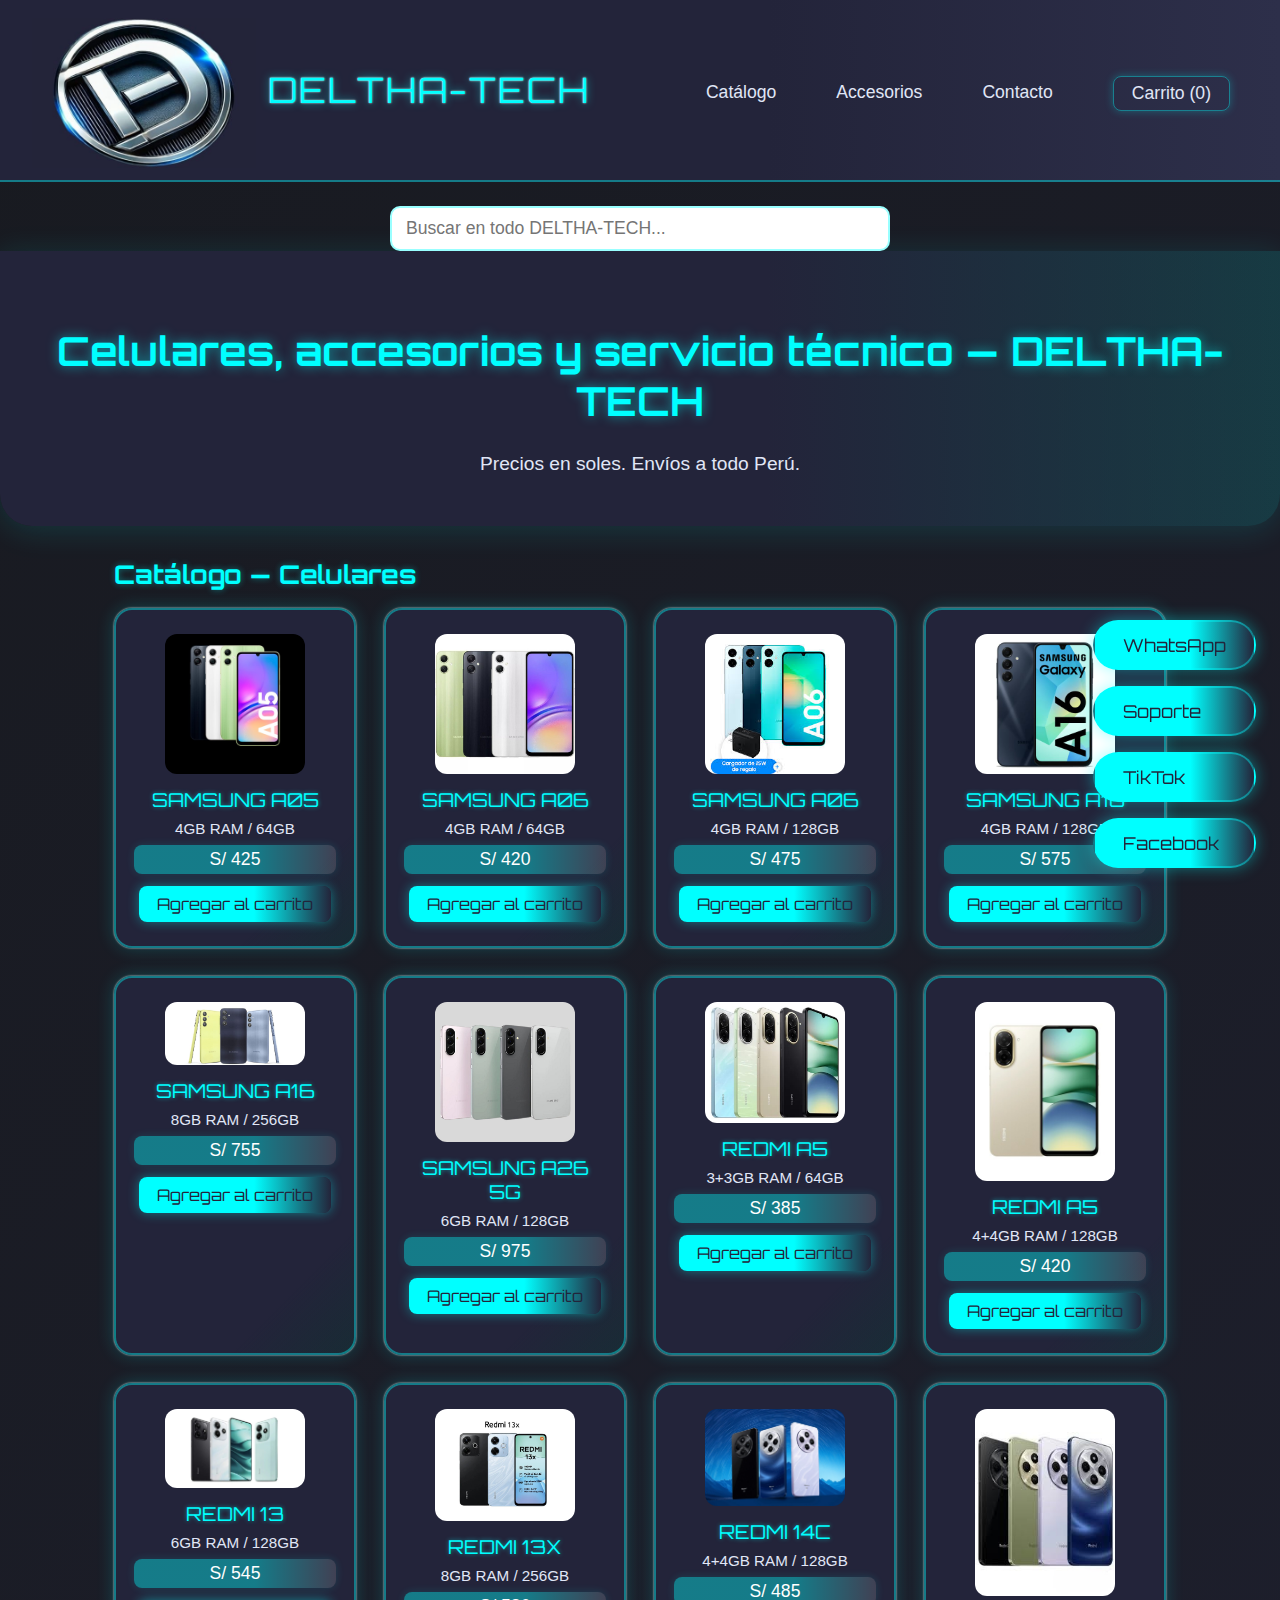
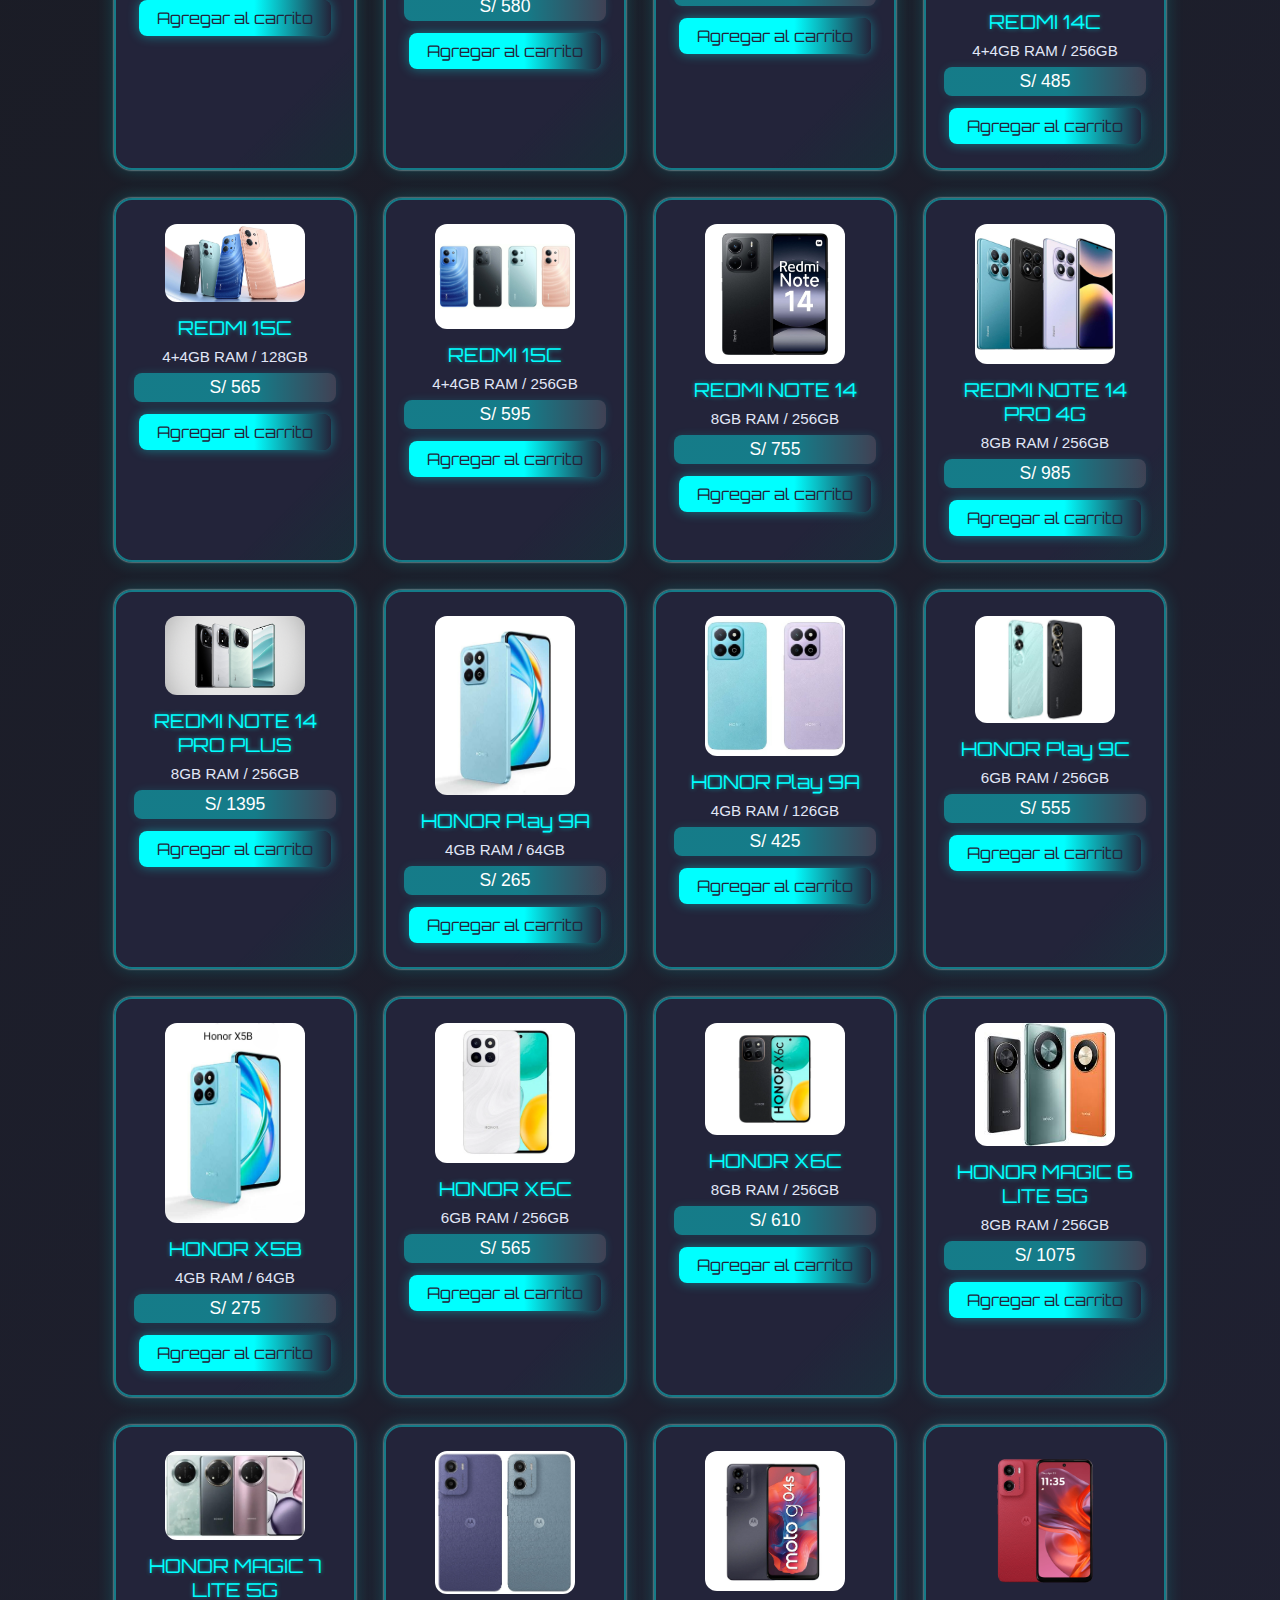
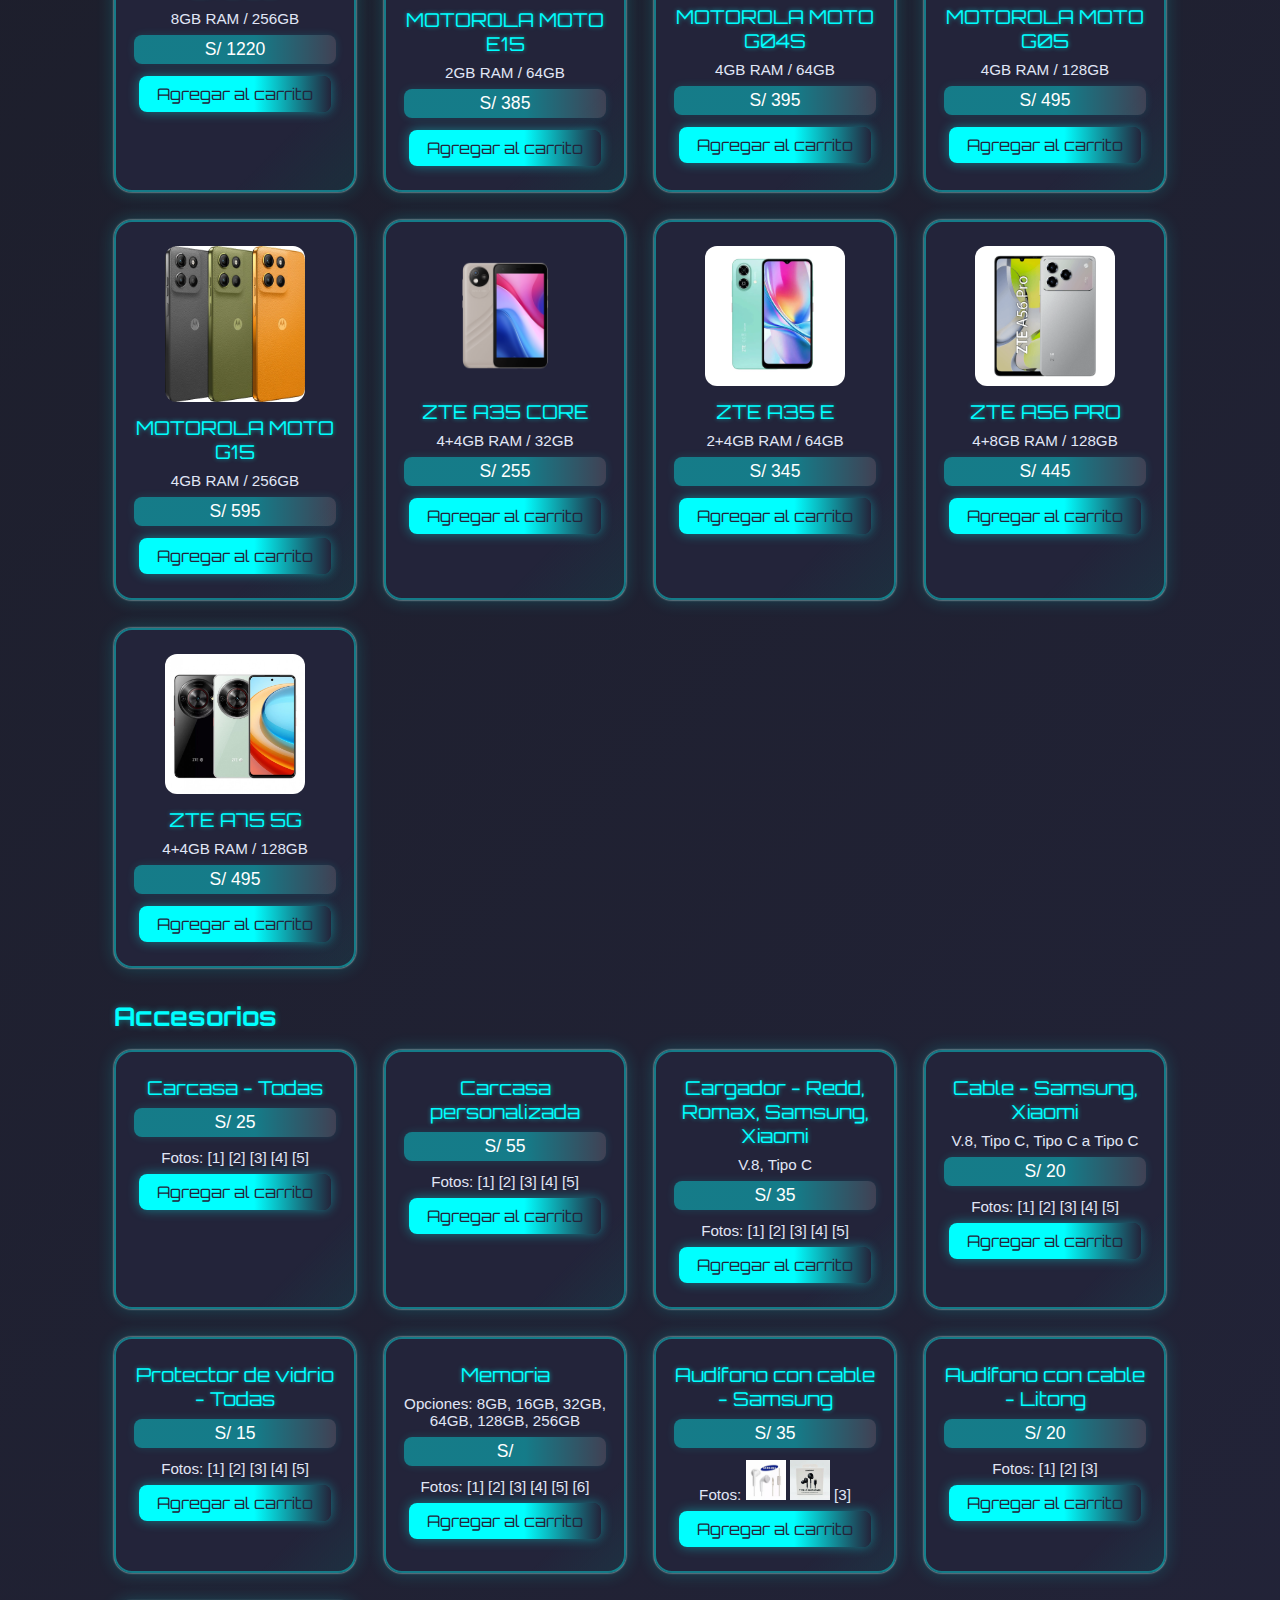
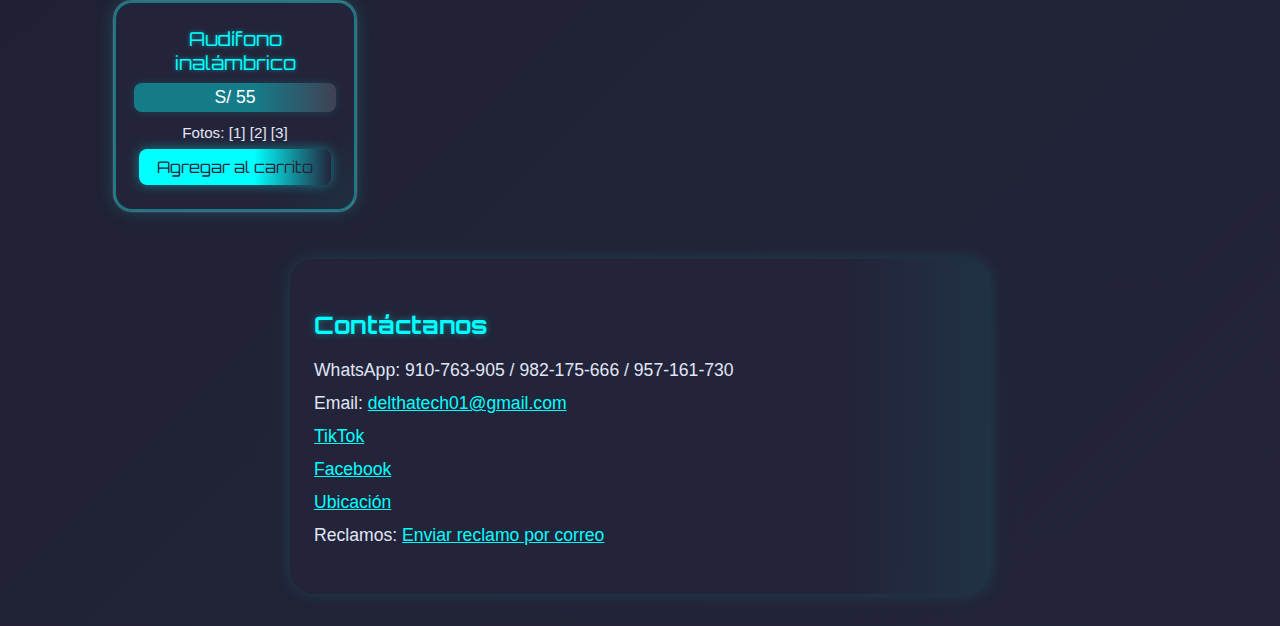
<file: index.html>
<!doctype html>
<html lang="es">
<head>
  <meta charset="utf-8" />
  <meta name="viewport" content="width=device-width,initial-scale=1" />
  <title>DELTHA-TECH</title>
  <link href="https://fonts.googleapis.com/css2?family=Orbitron:wght@500;700&display=swap" rel="stylesheet">
  <link rel="stylesheet" href="style.css" />
</head>
<body>
<header class="site-header">
  <div class="logo">
    <img src="img/logo.jpg" alt="DELTHA-TECH Logo" style="height: 150px;vertical-align:middle;">
    DELTHA-TECH
  </div>
  <nav class="nav">
    <a href="#catalogo">Catálogo</a>
    <a href="#accesorios">Accesorios</a>
    <a href="#contacto">Contacto</a>
    <button id="open-cart" class="cart-btn">Carrito (<span id="cart-count">0</span>)</button>
  </nav>
</header>
<!-- Buscador general -->
<div style="width:100%;display:flex;justify-content:center;margin:24px 0 0 0;">
  <input id="search-global" type="text" placeholder="Buscar en todo DELTHA-TECH..." style="width:100%;max-width:500px;padding:10px 14px;border-radius:10px;border:2px solid #0ff6;font-size:1.1rem;">
</div>
<main>
  <section id="hero" class="hero">
    <h1>Celulares, accesorios y servicio técnico — DELTHA-TECH</h1>
    <p>Precios en soles. Envíos a todo Perú.</p>
  </section>
  <section id="catalogo" class="catalog">
    <h2>Catálogo — Celulares</h2>
    <div id="products" class="products-grid"></div>
  </section>
  <section id="accesorios" class="catalog">
    <h2>Accesorios</h2>
    <div id="accessories" class="products-grid"></div>
  </section>
  <section id="contacto" class="contact">
    <h2>Contáctanos</h2>
    <ul>
      <li>WhatsApp: 910-763-905 / 982-175-666 / 957-161-730</li>
      <li>Email: <a href="mailto:delthatech01@gmail.com">delthatech01@gmail.com</a></li>
      <li><a href="https://www.tiktok.com/@delthatech01?_t=ZS-8zKEuIM61TD&_r=1" target="_blank">TikTok</a></li>
      <li><a href="https://www.facebook.com/profile.php?id=61576180470021" target="_blank">Facebook</a></li>
      <li><a href="https://maps.app.goo.gl/V6ssdwWZ5PyicVjc9" target="_blank">Ubicación</a></li>
      <li>Reclamos: <a href="mailto:delthatech01@gmail.com?subject=Reclamo%20DELTHA-TECH">Enviar reclamo por correo</a></li>
    </ul>
  </section>
</main>
<!-- Floating buttons -->
<div class="float-buttons">
  <div class="float whatsapp" id="whatsapp-floater">WhatsApp</div>
  <div class="float soporte" id="soporte-floater">Soporte</div>
  <div class="float tiktok" onclick="window.open('https://www.tiktok.com/@delthatech01?_t=ZS-8zKEuIM61TD&_r=1','_blank')">TikTok</div>
  <div class="float fb" onclick="window.open('https://www.facebook.com/profile.php?id=61576180470021','_blank')">Facebook</div>
</div>
<!-- Cart Modal -->
<div id="cart-modal" class="modal hidden">
  <div class="modal-content">
    <h3>Carrito</h3>
    <div id="cart-items"></div>
    <div class="cart-summary">Total: S/ <span id="cart-total">0.00</span></div>
    <button id="checkout">Finalizar y enviar por WhatsApp</button>
    <button id="close-cart">Cerrar</button>
  </div>
</div>
<script src="script.js"></script>
</body>
</html>
</file>
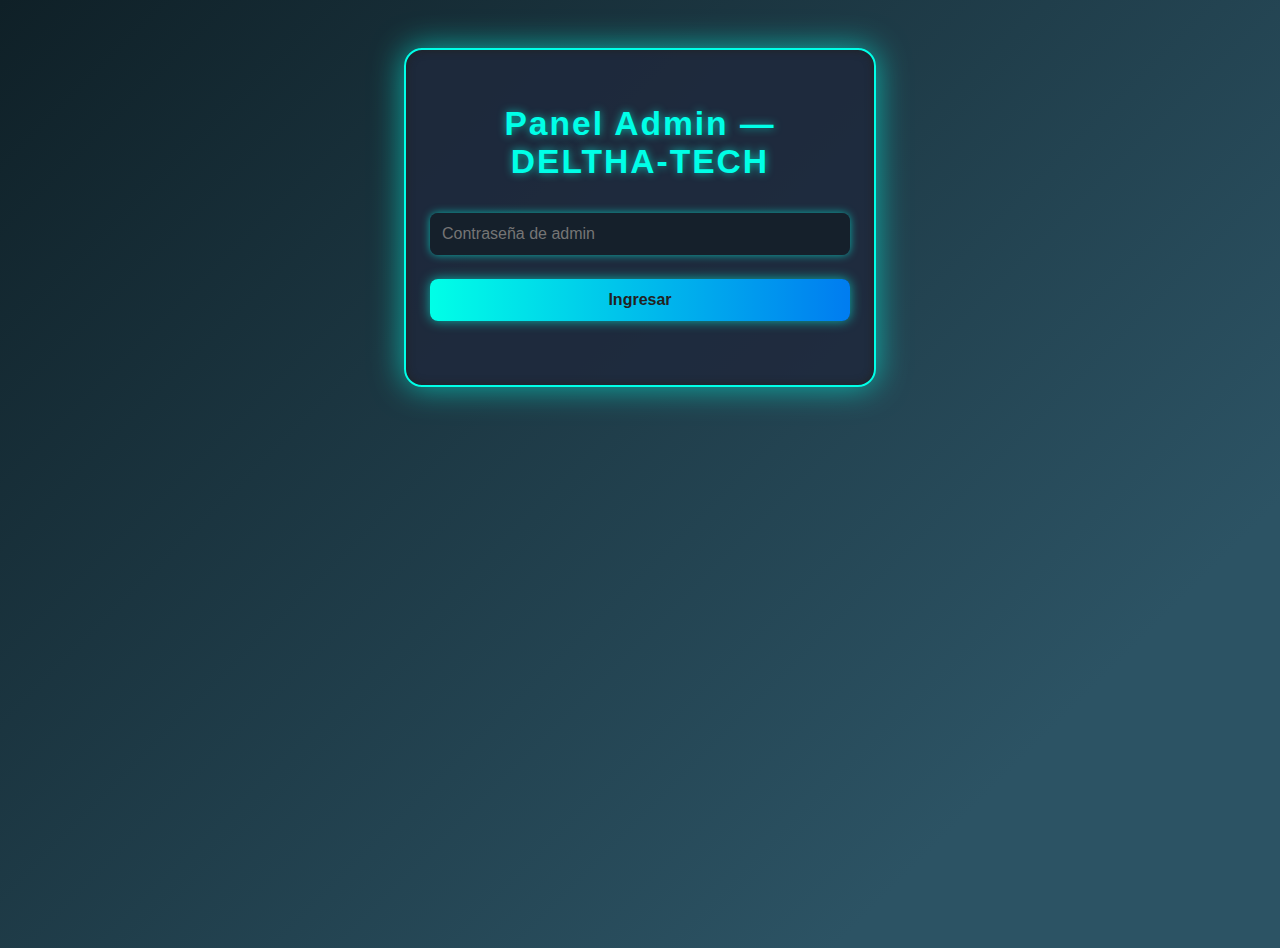
<file: admin.html>
<!doctype html>
<html lang="es">
<head>
<meta charset="utf-8" />
<meta name="viewport" content="width=device-width,initial-scale=1" />
<title>Admin DELTHA-TECH</title>
<link rel="stylesheet" href="admin.css" />
</head>
<body>
<main class="admin">
  <h1>Panel Admin — DELTHA-TECH</h1>
  <div id="login-box">
    <input id="admin-pass" type="password" placeholder="Contraseña de admin" />
    <button id="login-btn" type="button">Ingresar</button>
    <div id="login-msg" style="color:red;margin-top:8px;"></div>
  </div>
  <div id="admin-panel" style="display:none;">
    <form id="product-form">
      <input name="id" placeholder="ID (ej: s-a05)" required />
      <input name="brand" placeholder="Marca" required />
      <input name="model" placeholder="Modelo" required />
      <input name="ram" placeholder="RAM" />
      <input name="storage" placeholder="Almacenamiento" />
      <input name="camera" placeholder="Cámara (ej: 108MP)" />
      <input name="type" placeholder="Tipo (ej: V.8, Tipo C)" />
      <input name="options" placeholder="Opciones (ej: 8GB,16GB,32GB)" />
      <input name="price" type="number" placeholder="Precio" />
      <input name="images" type="file" accept="image/*" multiple />
      <button type="submit">Guardar producto</button>
    </form>
    <div id="admin-products"></div>
  </div>
</main>
<script src="admin.js"></script>
</body>
</html>
<!-- El archivo ya contiene el panel admin con formulario para productos y accesorios. -->
</file>
<file: style.css>
:root{--bg:#0b0f14;--card:#0f1720;--accent:#00e5ff;--accent2:#ff3d81;--muted:#9aa6b2}
*{box-sizing:border-box;font-family:Inter,Segoe UI,Arial}
body, h1, h2, h3, .logo, .product-title {
  font-family: 'Orbitron', Arial, sans-serif;
}
body {
  background: linear-gradient(135deg, #181a20 0%, #23243a 100%);
  color: #e0e6f6;
  margin: 0;
  min-height: 100vh;
}
@keyframes bgmove {
  0% {background-position: 0 0;}
  100% {background-position: 100vw 100vh;}
}
.site-header {
  background: linear-gradient(90deg, #23243a 60%, #2d2f4a 100%);
  box-shadow: 0 2px 16px #0ff3 0.5;
  padding: 18px 0 12px 0;
  border-bottom: 2px solid #0ff6;
  display: flex;
  flex-direction: row;
  align-items: center;
  justify-content: space-between;
}
.logo {
  font-size: 2.2rem;
  color: #0ff;
  text-shadow: 0 0 8px #0ff8, 0 0 2px #fff;
  letter-spacing: 2px;
  margin-left: 32px;
}
.nav {
  display: flex;
  gap: 24px;
  align-items: center;
  margin-right: 32px;
}
.nav a, .cart-btn {
  color: #e0e6f6;
  text-decoration: none;
  margin: 0 18px;
  font-size: 1.1rem;
  transition: color 0.2s;
  border-bottom: 2px solid transparent;
}
.nav a:hover, .cart-btn:hover {
  color: #0ff;
  border-bottom: 2px solid #0ff;
}
.cart-btn {
  background: none;
  border: 1px solid #0ff6;
  border-radius: 8px;
  padding: 6px 18px;
  cursor: pointer;
  box-shadow: 0 0 8px #0ff4;
}
.hero {
  background: linear-gradient(90deg, #23243a 60%, #0ff2 100%);
  padding: 48px 0 32px 0;
  text-align: center;
  border-radius: 0 0 32px 32px;
  box-shadow: 0 4px 32px #0ff2;
}
.hero h1 {
  font-size: 2.5rem;
  color: #0ff;
  text-shadow: 0 0 12px #0ff8;
}
.hero p {
  font-size: 1.2rem;
  color: #e0e6f6;
  margin-top: 12px;
}
.catalog {
  margin: 32px auto;
  max-width: 1100px;
  padding: 0 24px;
}
.catalog h2 {
  color: #0ff;
  text-shadow: 0 0 6px #0ff6;
  margin-bottom: 18px;
  font-size: 1.6rem;
}
.products-grid {
  display: grid;
  grid-template-columns: repeat(auto-fit, minmax(220px, 1fr));
  gap: 28px;
}
.card {
  background: linear-gradient(135deg, #23243a 80%, #0ff1 100%);
  border: 2px solid #0ff6;
  border-radius: 18px;
  box-shadow: 0 0 18px #0ff3, 0 0 2px #fff;
  padding: 24px 18px;
  text-align: center;
  transition: transform 0.2s, box-shadow 0.2s;
  position: relative;
  overflow: hidden;
}
.card:hover {
  transform: translateY(-6px) scale(1.03);
  box-shadow: 0 0 32px #0ff8, 0 0 2px #fff;
  border-color: #fff;
}
.product-title {
  font-size: 1.2rem;
  color: #0ff;
  margin-bottom: 8px;
  text-shadow: 0 0 4px #0ff8;
}
.small {
  font-size: 0.95rem;
  color: #e0e6f6;
  margin-bottom: 8px;
}
.price {
  font-size: 1.1rem;
  color: #fff;
  background: linear-gradient(90deg, #0ff6 60%, #fff2 100%);
  border-radius: 8px;
  padding: 4px 0;
  margin-bottom: 12px;
  box-shadow: 0 0 8px #0ff2;
}
.btn.add {
  background: linear-gradient(90deg, #0ff 60%, #23243a 100%);
  color: #23243a;
  border: none;
  border-radius: 8px;
  padding: 8px 18px;
  font-size: 1rem;
  font-family: 'Orbitron', Arial, sans-serif;
  cursor: pointer;
  box-shadow: 0 0 12px #0ff6;
  transition: background 0.2s, color 0.2s, box-shadow 0.2s;
}
.btn.add:hover {
  background: linear-gradient(90deg, #fff 60%, #0ff 100%);
  color: #0ff;
  box-shadow: 0 0 24px #0ff8;
}
.contact {
  background: linear-gradient(90deg, #23243a 80%, #0ff1 100%);
  border-radius: 24px;
  box-shadow: 0 0 18px #0ff2;
  padding: 32px 24px;
  margin: 48px auto 32px auto;
  max-width: 700px;
}
.contact h2 {
  color: #0ff;
  text-shadow: 0 0 6px #0ff6;
}
.contact ul {
  list-style: none;
  padding: 0;
}
.contact li {
  margin-bottom: 12px;
  font-size: 1.1rem;
}
.contact a {
  color: #0ff;
  text-decoration: underline;
  transition: color 0.2s;
}
.contact a:hover {
  color: #fff;
}
.float-buttons {
  position: fixed;
  right: 24px;
  bottom: 32px;
  display: flex;
  flex-direction: column;
  gap: 16px;
  z-index: 1000;
}
.float {
  background: linear-gradient(90deg, #0ff 60%, #23243a 100%);
  color: #23243a;
  border-radius: 50px;
  padding: 12px 28px;
  font-size: 1.1rem;
  font-family: 'Orbitron', Arial, sans-serif;
  box-shadow: 0 0 16px #0ff6;
  cursor: pointer;
  border: 2px solid #0ff6;
  transition: background 0.2s, color 0.2s, box-shadow 0.2s;
}
.float:hover {
  background: linear-gradient(90deg, #fff 60%, #0ff 100%);
  color: #0ff;
  box-shadow: 0 0 32px #0ff8;
  border-color: #fff;
}
.modal {
  position: fixed;
  top: 0; left: 0; right: 0; bottom: 0;
  background: rgba(24,26,32,0.85);
  display: flex;
  align-items: center;
  justify-content: center;
  z-index: 2000;
  transition: opacity 0.2s;
}
.modal.hidden {
  display: none;
}
.modal-content {
  background: linear-gradient(135deg, #23243a 80%, #0ff1 100%);
  border-radius: 24px;
  box-shadow: 0 0 32px #0ff8, 0 0 2px #fff;
  padding: 32px 28px;
  min-width: 320px;
  max-width: 400px;
  color: #e0e6f6;
  text-align: center;
  border: 2px solid #0ff6;
}
.cart-summary {
  margin: 18px 0;
  font-size: 1.2rem;
  color: #0ff;
  text-shadow: 0 0 4px #0ff8;
}
#cart-items .cart-item {
  display: flex;
  justify-content: space-between;
  margin-bottom: 8px;
  font-size: 1.05rem;
  color: #fff;
}
#checkout, #close-cart {
  background: linear-gradient(90deg, #0ff 60%, #23243a 100%);
  color: #23243a;
  border: none;
  border-radius: 8px;
  padding: 8px 18px;
  font-size: 1rem;
  font-family: 'Orbitron', Arial, sans-serif;
  cursor: pointer;
  box-shadow: 0 0 12px #0ff6;
  margin: 8px 6px;
  transition: background 0.2s, color 0.2s, box-shadow 0.2s;
}
#checkout:hover, #close-cart:hover {
  background: linear-gradient(90deg, #fff 60%, #0ff 100%);
  color: #0ff;
  box-shadow: 0 0 24px #0ff8;
}
@keyframes neonGlow {
  0%, 100% { box-shadow: 0 0 8px var(--accent2); }
  50% { box-shadow: 0 0 32px var(--accent); }
}
@media (max-width: 700px) {
  .products-grid {
    grid-template-columns: 1fr;
  }
  .site-header {
    flex-direction: column;
    align-items: flex-start;
    padding-left: 12px;
  }
  .logo {
    margin-left: 0;
    margin-bottom: 8px;
  }
  .catalog, .contact {
    padding: 0 8px;
  }
  .modal-content {
    min-width: 90vw;
    max-width: 98vw;
    padding: 18px 8px;
  }
}

/* Los estilos ya cumplen con el diseño futurista y profesional solicitado. */
</file>
<file: admin.css>
body {
  background: linear-gradient(135deg, #0f2027, #2c5364 80%);
  color: #e0e0e0;
  font-family: 'Orbitron', 'Segoe UI', Arial, sans-serif;
  margin: 0;
  min-height: 100vh;
}

.admin {
  max-width: 420px;
  margin: 48px auto;
  background: rgba(30, 40, 60, 0.85);
  border-radius: 18px;
  box-shadow: 0 0 32px #00ffe7a0, 0 0 8px #222 inset;
  padding: 32px 24px;
  border: 2px solid #00ffe7;
  position: relative;
}

.admin h1 {
  text-align: center;
  font-size: 2.1em;
  letter-spacing: 2px;
  color: #00ffe7;
  text-shadow: 0 0 8px #00ffe7a0;
  margin-bottom: 32px;
}

#login-box, #admin-panel {
  margin-top: 24px;
  display: flex;
  flex-direction: column;
  gap: 16px;
}

input, button {
  font-family: inherit;
  font-size: 1em;
  border-radius: 8px;
  border: none;
  padding: 12px;
  margin-bottom: 8px;
  background: rgba(20, 30, 40, 0.85);
  color: #00ffe7;
  box-shadow: 0 0 8px #00ffe7a0;
  outline: none;
  transition: box-shadow 0.2s, background 0.2s;
}

input:focus, button:focus {
  box-shadow: 0 0 16px #00ffe7;
  background: rgba(20, 30, 40, 1);
}

button {
  background: linear-gradient(90deg, #00ffe7 0%, #007cf0 100%);
  color: #222;
  font-weight: bold;
  cursor: pointer;
  border: none;
  box-shadow: 0 0 12px #00ffe7a0;
  transition: background 0.2s, color 0.2s;
}

button:hover {
  background: linear-gradient(90deg, #007cf0 0%, #00ffe7 100%);
  color: #fff;
}

#login-msg {
  font-size: 0.95em;
  color: #ff2e63;
  text-shadow: 0 0 4px #ff2e63a0;
}

form#product-form {
  display: flex;
  flex-direction: column;
  gap: 10px;
  margin-bottom: 18px;
}

#admin-products {
  margin-top: 24px;
  background: rgba(20, 30, 40, 0.7);
  border-radius: 10px;
  box-shadow: 0 0 8px #00ffe7a0;
  padding: 16px;
  color: #e0e0e0;
}

/* Futuristic glowing border for file input */
input[type="file"] {
  border: 2px dashed #00ffe7;
  background: rgba(20, 30, 40, 0.85);
  color: #00ffe7;
  box-shadow: 0 0 8px #00ffe7a0;
}

/* Add a subtle animated border effect */
@keyframes neonGlow {
  0%, 100% { box-shadow: 0 0 8px #00ffe7a0; }
  50% { box-shadow: 0 0 24px #00ffe7; }
}
.admin, button, input:focus {
  animation: neonGlow 2s infinite alternate;
}

/* Responsive */
@media (max-width: 600px) {
  .admin {
    padding: 16px 6px;
    max-width: 98vw;
  }
  h1 {
    font-size: 1.3em;
  }
}
</file>
